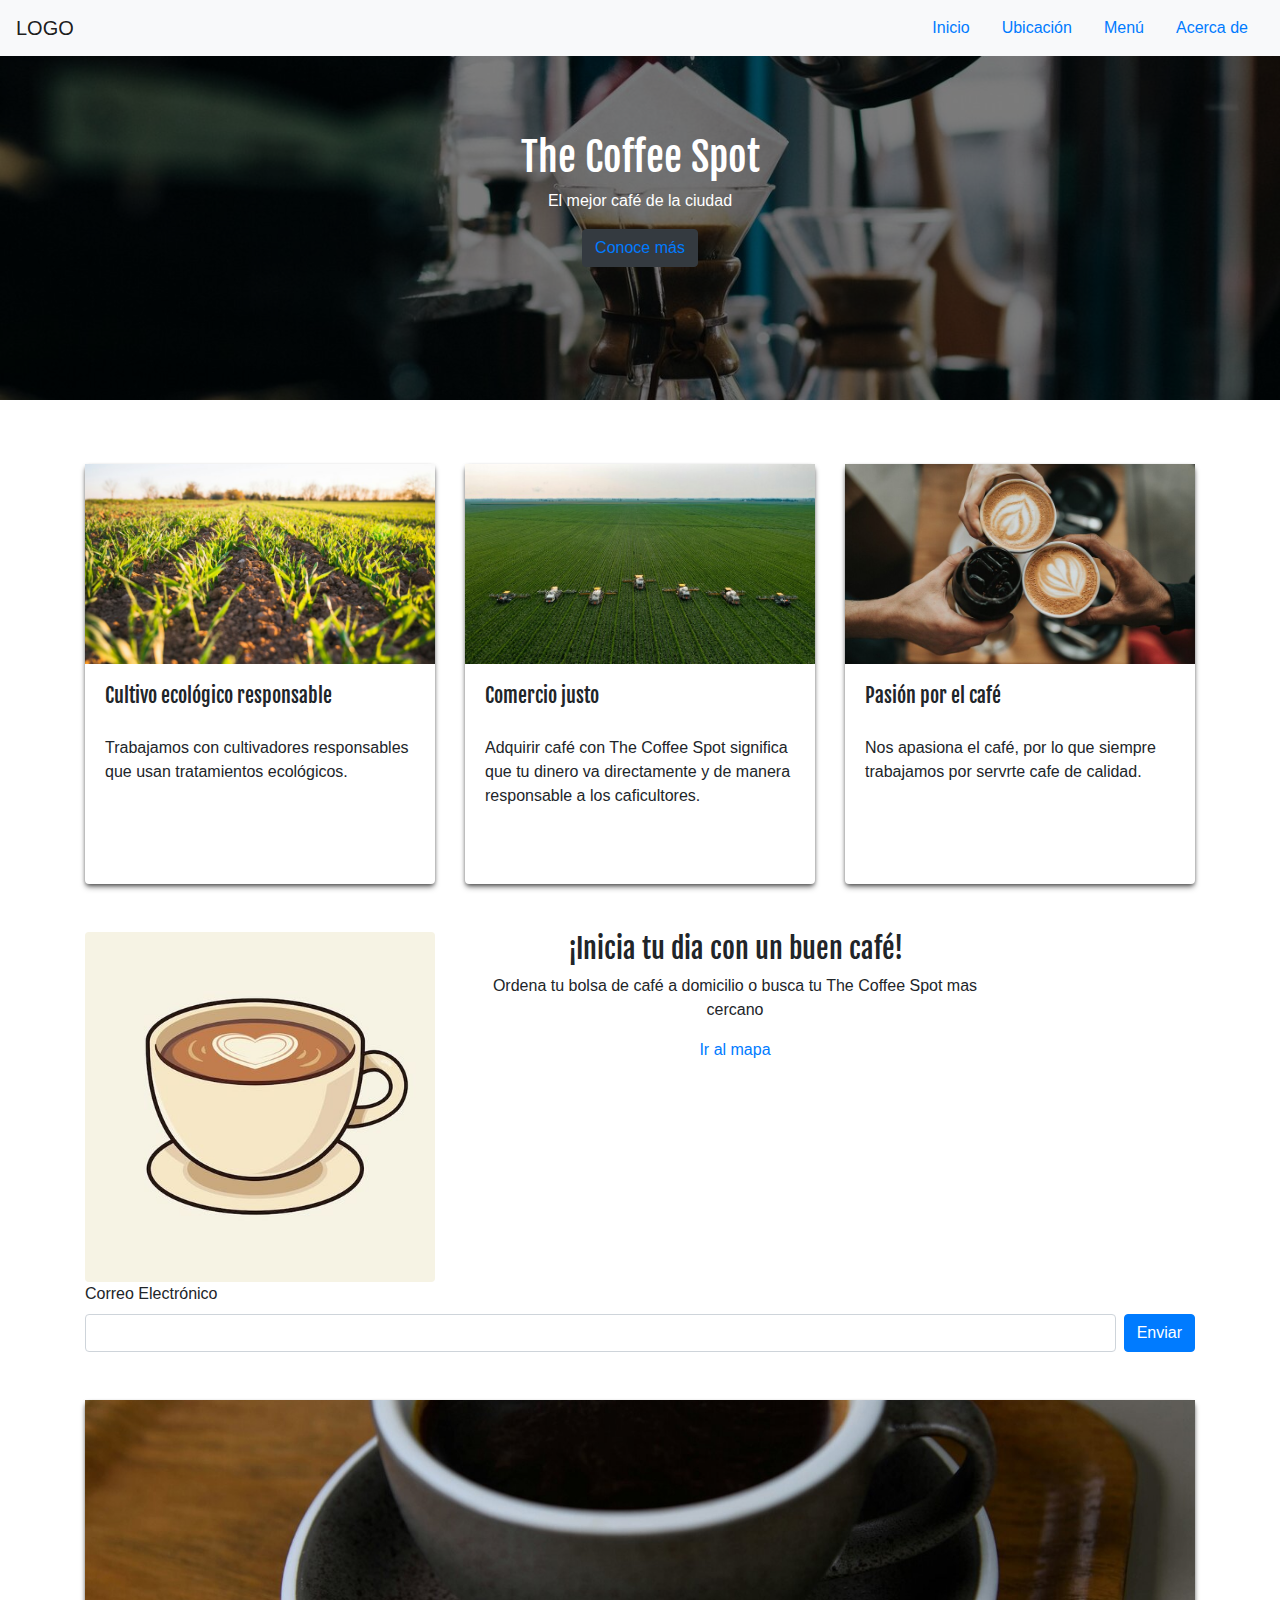
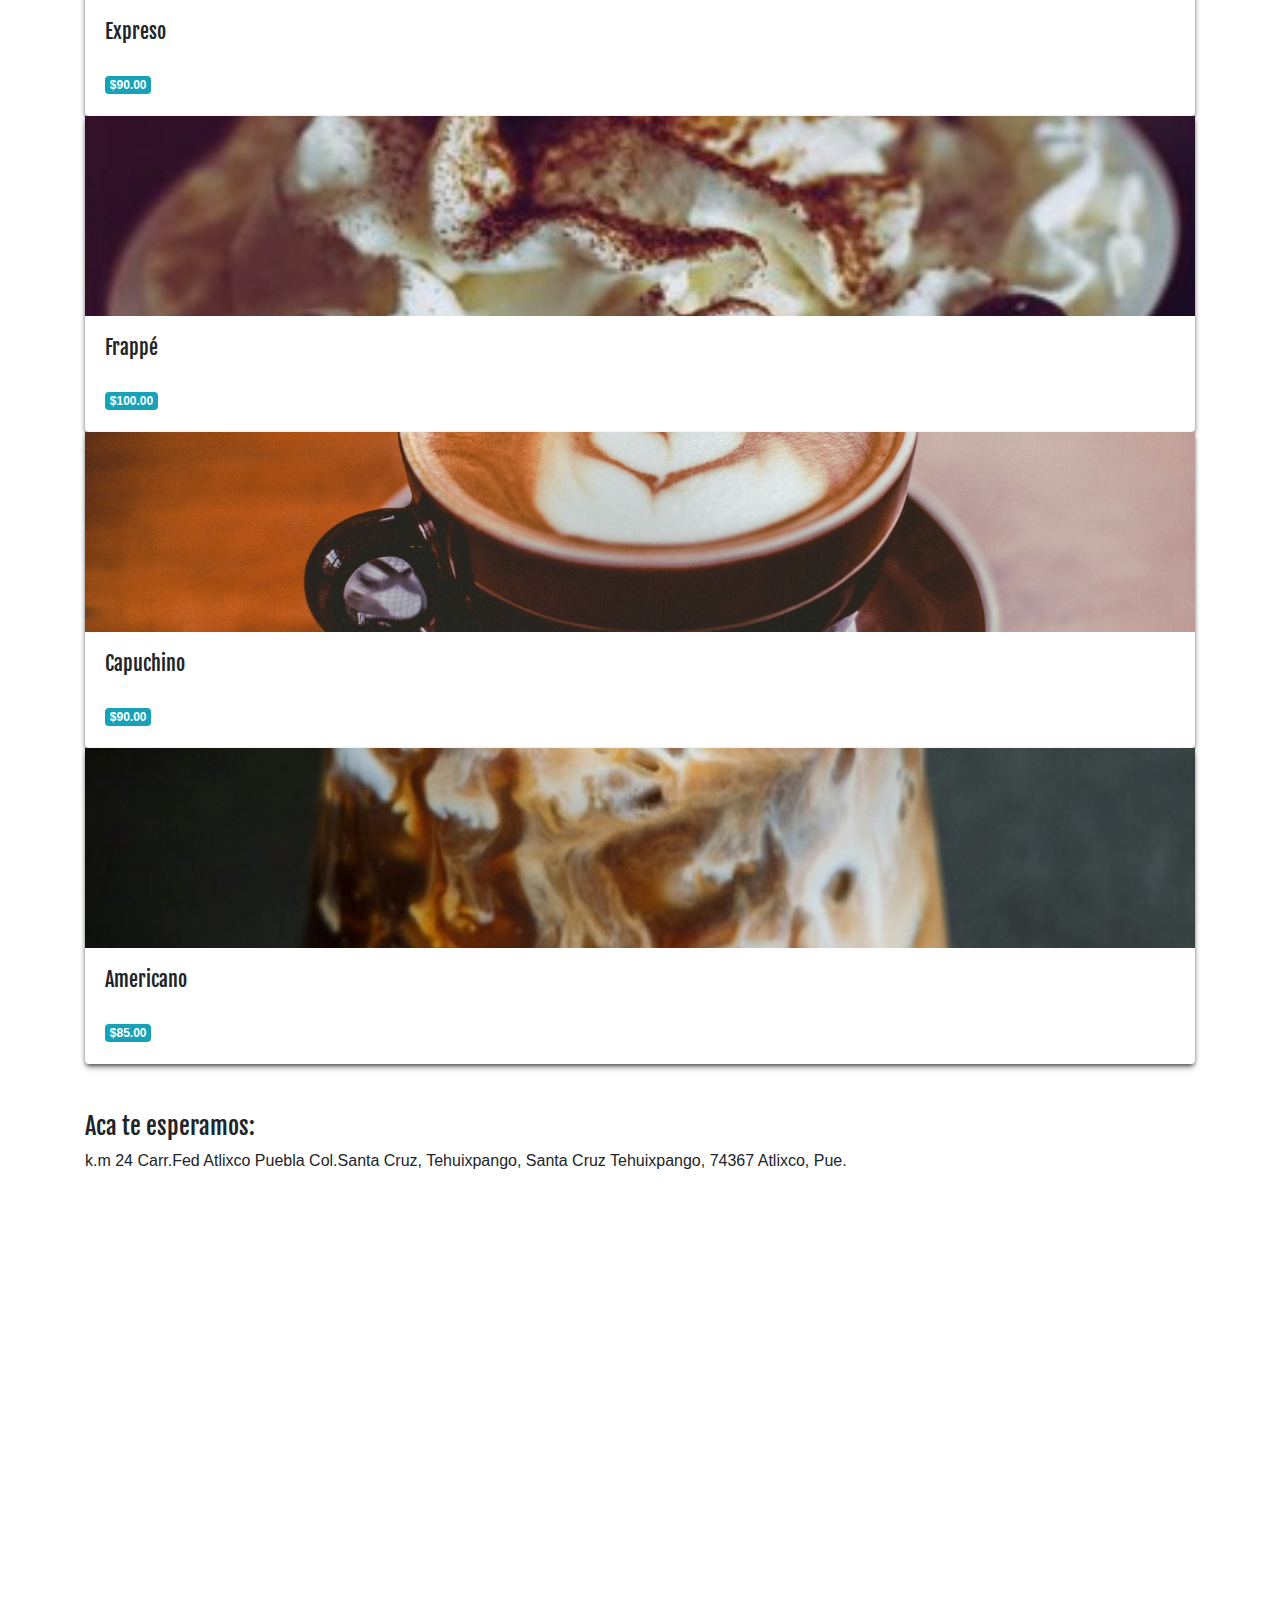
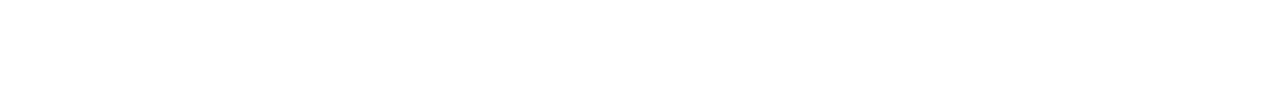
<file: index.html>
<!DOCTYPE html>
<html lang="es">
<head>
    <meta charset="UTF-8">
    <meta name="viewport" content="width=device-width, initial-scale=1.0">
    <title>Amy Irais Fernández Largo-5F</title>
    <link rel="stylesheet" href="https://cdn.jsdelivr.net/npm/bootstrap@4.3.1/dist/css/bootstrap.min.css" integrity="sha384-ggOyR0iXCbMQv3Xipma34MD+dH/1fQ784/j6cY/iJTQUOhcWr7x9JvoRxT2MZw1T" crossorigin="anonymous">
    <link rel="stylesheet" href="style.css">
    <link rel="icon" type="image/x-icon" href="cafe.ico">
    <link href="https://fonts.googleapis.com/css2?family=Fjalla+One&family=Noto+Sans:ital,wght@0,100..900;1,100..900&display=swap" rel="stylesheet">
</head>
<body>
<header>
<nav class="navbar navbar-expand-lg navbar-light bg-light fixed-top">
        <a class="navbar-brand" href="#">LOGO</a>

    <ul class="nav">
        <li class="nav-item active">
        <a class="nav-link" href="#inicio">Inicio</a>
        </li>
        <li class="nav-item">
        <a class="nav-link" href="#mapa">Ubicación</a>
        </li>
        <li class="nav-item active">
        <a class="nav-link" href="#striper">Menú</a>
        </li>
        <li class="nav-item">
        <a class="nav-link" href="acercade.html">Acerca de</a>
        </li>
    </ul>
</nav>
    <div class="cover d-flex justify-content-center align-items-center flex-column" style="background-image: url(cafe.jpg)" id="inicio">
        <h1>
            The Coffee Spot
        </h1>
        <p>
            El mejor café de la ciudad
        </p>
        <button class="btn btn-dark">
            <a href="https://cafemexicano.com.mx/">
            Conoce más</a>
        </button>
    </div>
</header>

<section>
    <div class="container mt-5 mb-5">
    <div class="row justify-content-center">
    <div class="col-12 col-sm-6 col-md-4 col-lg-4 mt-3">
        <div class="card">
        <div title="Planta naciendo de la tierra" class="cover cover-small" style="background-image: url(culti.jpg)">

        </div>
    <div class="card-body">
    <h5 class="card-title">Cultivo ecológico responsable</h5>
    <p class="card-text">Trabajamos con cultivadores responsables que usan tratamientos ecológicos.</p>
    </div>
    </div>
    </div>

    <div class="col-12 col-sm-6 col-md-4  col-lg-4 mt-3">
    <div class="card">
        <div title="Tractor en un campo" class="cover cover-small" style="background-image: url(cul1.jpg)">

        </div>
        <div class="card-body">
        <h5 class="card-title">Comercio justo</h5>
        <p class="card-text">Adquirir café con The Coffee Spot significa que tu dinero va directamente y de manera responsable a los caficultores.</p>
        </div>
    </div>
    </div>

    <div class="col-12 col-sm-6 col-md-4  col-lg-4 mt-3">
    <div class="card">
        <div title="Taza de cafe rico" class="cover cover-small" style="background-image: url(cof.jpg)">

        </div>
        <div class="card-body">
        <h5 class="card-title">Pasión por el café</h5>
        <p class="card-text">Nos apasiona el café, por lo que siempre trabajamos por servrte cafe de calidad.</p>
        </div>
    </div>
    </div>
</div>
</div>
</section>
<section> 
    <div class="container mt-5 mb-5">
        <div class="row text-center">
        <div class="col-12 col-sm-5 col-lg-4">
            <img src="cafee.jpg" alt="Una persona ilustrada sirviendo café" class="img-fluid rounded">
        </div>
        <div class="col-12 col-sm-6 d-flex flex-column justify-content-start">
            <h3>
                ¡Inicia tu dia con un buen café!
            </h3>
            <p>
                Ordena tu bolsa de café a domicilio o busca tu The Coffee Spot mas cercano
            </p>
            <a href="#mapa">Ir al mapa</a>
        </div>
        </div>
        <form action="#">
            <label for="email">Correo Electrónico</label>
            <div class="d-flex">
            <div class="flex-fill mr-2">
            <input type="email" id="email" class="form-control" />
            </div>
            <button type="submit" class="btn btn-primary">
                Enviar
            </button>
            </div>
        </form>
    </div>
</section>
<section>
    <!--TIRA DE PRODUCTOS-->
    <div class="container mt-5 mb-5" id="striper">
        <div class="product-stripe">
            <div class="stripe-container">
                <div class="card">
        <div title="Planta naciendo de la tierra" class="cover cover-small" style="background-image: url(espres.jpg)">

        </div>
    <div class="card-body">
    <h5 class="card-title">Expreso</h5>
    <span class="badge badge-info">$90.00</span>
    </div>
    </div>
    <div class="card">
        <div title="Planta naciendo de la tierra" class="cover cover-small" style="background-image: url(frappe.jpg)">

        </div>
    <div class="card-body">
    <h5 class="card-title">Frappé</h5>
    <span class="badge badge-info">$100.00</span>
    </div>
    </div>
    <div class="card">
        <div title="Planta naciendo de la tierra" class="cover cover-small" style="background-image: url(capu.jpg)">

        </div>
    <div class="card-body">
    <h5 class="card-title">Capuchino</h5>
    
    <span class="badge badge-info">$90.00</span>
    </div>
    </div>
    <div class="card">
        <div title="Planta naciendo de la tierra" class="cover cover-small" style="background-image: url(Amer.jpg)">

        </div>
    <div class="card-body">
    <h5 class="card-title">Americano</h5>
    <span class="badge badge-info">$85.00</span>
    </div>
    </div>
            </div>
        </div>
    </div>
</section>
<section>
    <div class="container mt-5 mb-5" id="mapa">
        <h4>
            Aca te esperamos:
        </h4>
        <p>
            k.m 24 Carr.Fed Atlixco Puebla Col.Santa Cruz, Tehuixpango, Santa Cruz Tehuixpango, 74367 Atlixco, Pue.
        </p>
        <div class="responsive-iframe">
        <iframe src="https://www.google.com/maps/embed?pb=!1m18!1m12!1m3!1d2707.5303999611197!2d-98.40091131048861!3d18.938675125839556!2m3!1f0!2f0!3f0!3m2!1i1024!2i768!4f13.1!3m3!1m2!1s0x85cfb5d817e01183%3A0xe5dcc806a2a1542e!2sTaquito%20Poblano%20sucursal%20Atlixco!5e1!3m2!1ses!2smx!4v1759810848454!5m2!1ses!2smx" width="600" height="450" style="border:0;" allowfullscreen="" loading="lazy" referrerpolicy="no-referrer-when-downgrade"></iframe>
        </div>
    </div>
</section>
</body>
</html>
</file>
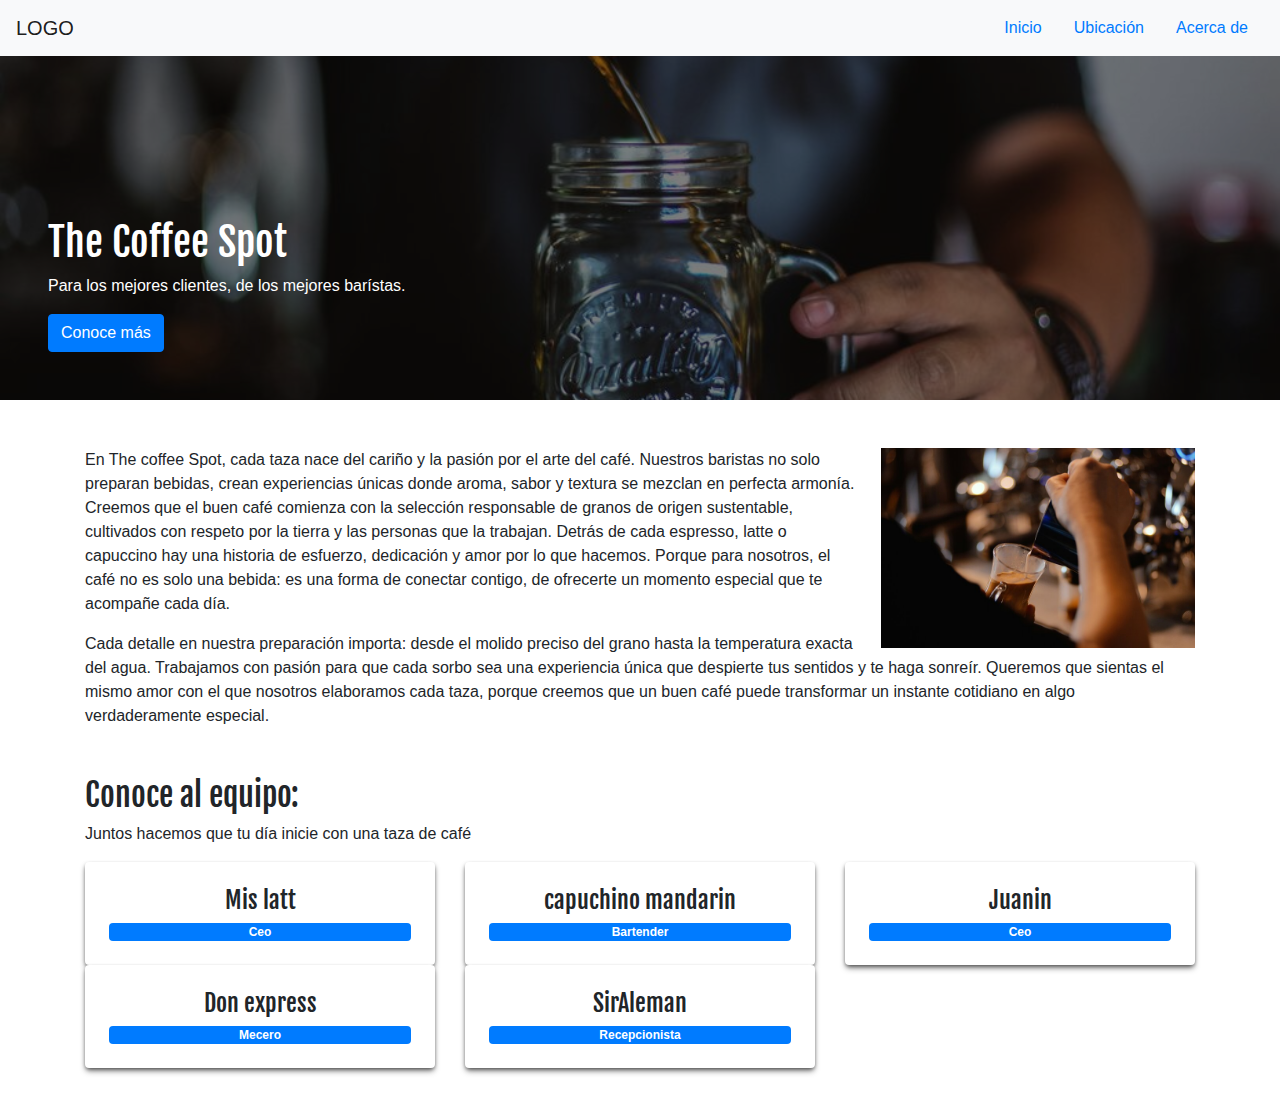
<file: acercade.html>
<!DOCTYPE html>
<html lang="es">
<head>
    <meta charset="UTF-8">
    <meta name="viewport" content="width=device-width, initial-scale=1.0">
    <title>Amy Irais Fernández Largo-5F</title>
    <link rel="stylesheet" href="https://cdn.jsdelivr.net/npm/bootstrap@4.3.1/dist/css/bootstrap.min.css" integrity="sha384-ggOyR0iXCbMQv3Xipma34MD+dH/1fQ784/j6cY/iJTQUOhcWr7x9JvoRxT2MZw1T" crossorigin="anonymous">
    <link rel="stylesheet" href="style.css">
    <link rel="icon" type="image/x-icon" href="cafe.ico">
    <link href="https://fonts.googleapis.com/css2?family=Fjalla+One&family=Noto+Sans:ital,wght@0,100..900;1,100..900&display=swap" rel="stylesheet">
</head>
<body>
<header>
<nav class="navbar navbar-expand-lg navbar-light bg-light fixed-top">
        <a class="navbar-brand" href="index.html">LOGO</a>

    <ul class="nav">
        <li class="nav-item active">
        <a class="nav-link" href="index.html">Inicio</a>
        </li>
        <li class="nav-item">
        <a class="nav-link" href="#mapa">Ubicación</a>
        </li>
        <li class="nav-item">
        <a class="nav-link" href="acercade.html">Acerca de</a>
        </li>
    </ul>
</nav>
    <div class="cover d-flex justify-content-end align-items-start flex-column p-5" style="background-image: url(ban.jpg); background-size: cover; background-repeat: no-repeat;">
        <h1>
            The Coffee Spot
        </h1>
        <p>
            Para los mejores clientes, de los mejores barístas.
        </p>
        <button class="btn btn-primary">
            Conoce más
        </button>
    </div>
</header>
<section>
    <div class="container mt-5 mb-5">
        <img src="banter.jpg" alt="Un bartender preparando un café" height="200px" class="float-right ml-4">
        <p>
            En The coffee Spot, cada taza nace del cariño y la pasión por el arte del café. Nuestros baristas no solo preparan bebidas, crean experiencias únicas donde aroma, sabor y textura se mezclan en perfecta armonía. Creemos que el buen café comienza con la selección responsable de granos de origen sustentable, cultivados con respeto por la tierra y las personas que la trabajan. Detrás de cada espresso, latte o capuccino hay una historia de esfuerzo, dedicación y amor por lo que hacemos. Porque para nosotros, el café no es solo una bebida: es una forma de conectar contigo, de ofrecerte un momento especial que te acompañe cada día.
        </p>
        <p>
            Cada detalle en nuestra preparación importa: desde el molido preciso del grano hasta la temperatura exacta del agua. Trabajamos con pasión para que cada sorbo sea una experiencia única que despierte tus sentidos y te haga sonreír. Queremos que sientas el mismo amor con el que nosotros elaboramos cada taza, porque creemos que un buen café puede transformar un instante cotidiano en algo verdaderamente especial.
        </p>
    </div>
</section>
<section>
    <div class="container mt-5 mb-5">
        <div class="slider">
            <div class="slider-container">
                <div class="image-container" style="background-image: url(caf1.jpg);" title="Es una taza de Capuchino">
                </div>
                <div class="image-container" style="background-image: url(caf2.jpg);" title="bartender preparando dos cafés">
                </div>
                <div class="image-container" style="background-image: url(caf3.jpg);" title="Cafe colandolo">
                </div>
                <div class="image-container" style="background-image: url(caf4.jpg);" title="Caffe Americano">
                </div>
            </div>
        </div>
    </div>
</section>
<section>
    <div class="container mt-5 mb-5">
        <h2>
            Conoce al equipo:
        </h2>
        <p>
            Juntos hacemos que tu día inicie con una taza de café
        </p>
        <div class="row">
            <div <div class="col-12 col-sm-6 col-md-4">
                <div class="card p-4 text-center">
                    <div class="avatar rounded-circle" style="background-image: url(cat1.jpg);">
                    </div>
                    <h4 class="nt-2">
                        Mis latt
                    </h4>
                    <span class="badge badge-primary">Ceo</span>
                </div>
            </div>

            <div <div class="col-12 col-sm-6 col-md-4">
                <div class="card p-4 text-center">
                    <div class="avatar rounded-circle" style="background-image: url(cat2.jpg);">
                    </div>
                    <h4 class="nt-2">
                        capuchino mandarin
                    </h4>
                    <span class="badge badge-primary">Bartender</span>
                </div>
            </div>

            <div <div class="col-12 col-sm-6 col-md-4">
                <div class="card p-4 text-center">
                    <div class="avatar rounded-circle" style="background-image: url(cat5.jpg);">
                    </div>
                    <h4 class="nt-2">
                        Juanin
                    </h4>
                    <span class="badge badge-primary">Ceo</span>
                </div>
            </div>

            <div <div class="col-12 col-sm-6 col-md-4">
                <div class="card p-4 text-center">
                    <div class="avatar rounded-circle" style="background-image: url(cat3.jpg);">
                    </div>
                    <h4 class="nt-2">
                        Don express
                    </h4>
                    <span class="badge badge-primary">Mecero</span>
                </div>
            </div>

            <div <div class="col-12 col-sm-6 col-md-4">
                <div class="card p-4 text-center">
                    <div class="avatar rounded-circle" style="background-image: url(cat4.jpg);">
                    </div>
                    <h4 class="nt-2">
                        SirAleman
                    </h4>
                    <span class="badge badge-primary">Recepcionista</span>
                </div>
            </div>
        </div>
    </div>
</section>
</body>
</html>
</file>
<file: style.css>
dody{
    margin: 0px;
    font-family: "Noto Sans", sans-serif;
}
h1,h2,h3,h4,h5{
    font-family: "Fjalla One", sans-serif;
}
.navbar {
    display: flex;
    justify-content: space-between; 
}
.cover{
    height: 400px;
    background-image: url(cafe.jpg);
    color: white;
    background-size: cover;
    background-position: center;
    background-color: rgba(0,0,0,0.51);
    background-blend-mode: darken;
}
.cover-small{
    height: 200px;
    background-blend-mode: normal;
}
.card{
    border: 0 !important;
    box-shadow: 0 4px 6px -1px rgba(0,0,0,0.4), 0 2px 4px -1px rgba(0,0,0,0.6) ;
}
.card-title{
    min-height: 2.5rem;
}
.card-text{
    min-height: 8rem;
}
</file>
